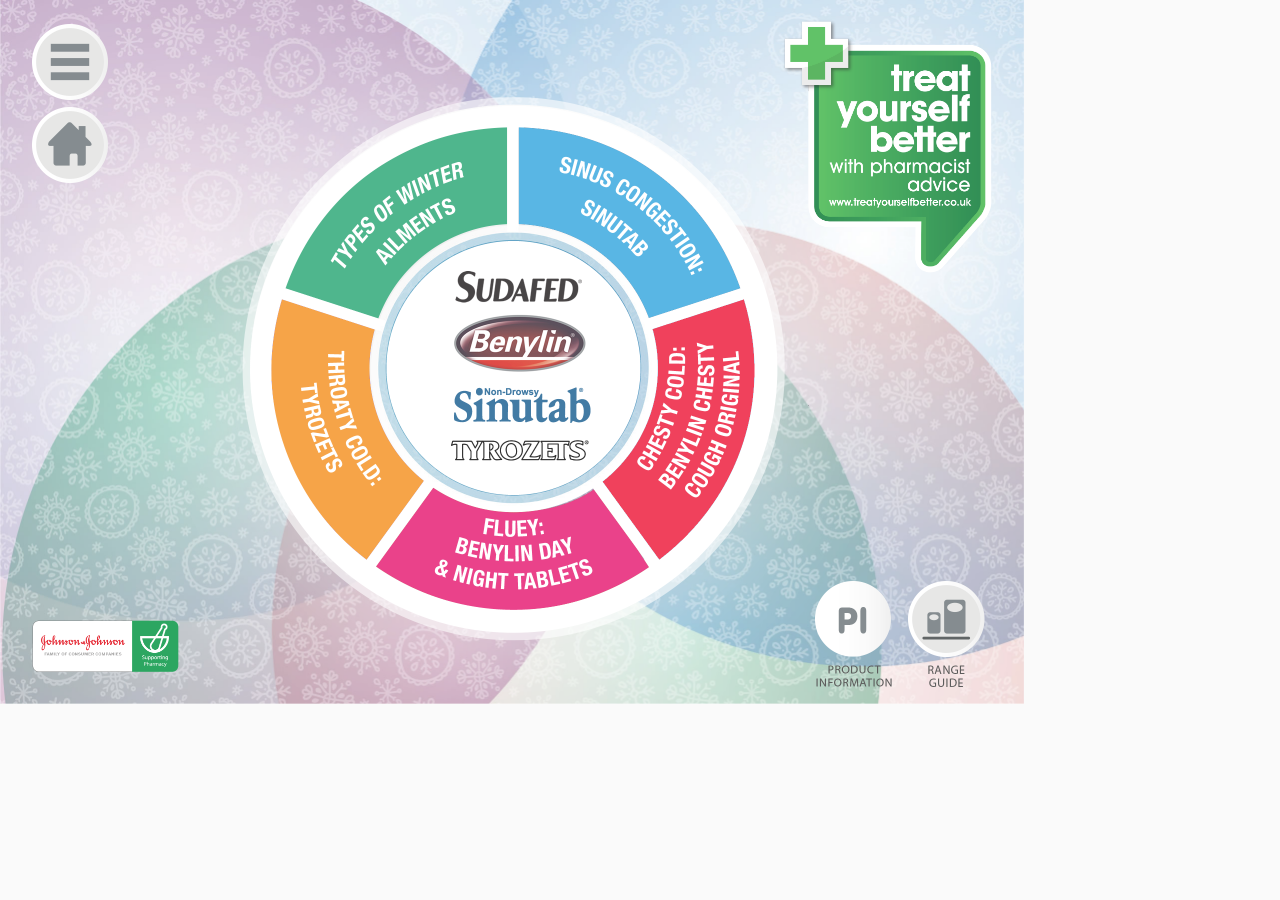
<file: index.html>
<!DOCTYPE html> 
<html> 
<head> 
	<title>Winter Wellness</title> 
	
    <meta name="viewport" content="width=device-width, initial-scale=1, maximum-scale=1, user-scalable=no">
    <meta name="apple-mobile-web-app-capable" content="yes" />
    <meta name="apple-mobile-web-app-status-bar-style" content="black" />
    <link rel='stylesheet' href='styles.css'>
    <link rel='stylesheet' href='product.cough.original.css'>
    <link rel='stylesheet' href='product.tyrozets.css'>
    <link rel='stylesheet' href='product.sinutab.css'>
    <link rel='stylesheet' href='product.coldflu.css'>
    
    <link rel='stylesheet' href='animate_2.css'>
    <link rel="stylesheet" href="js/jquery.mobile-1.2.0.min.css" />
    <script src="js/jquery-1.8.2.min.js"></script>
    <script src="js/jquery.mobile-1.2.0.min.js"></script>
    <script src="js/jquery.easing.1.3.js"></script>
    <script src="js/jquery.cycle.all.js"></script>
    <script src="js/winter-meds.js"></script>
    
   <!-- Preloader -->
    <script type="text/javascript">
		$(window).load(function() { // makes sure the whole site is loaded
			$("#status").fadeOut(); // will first fade out the loading animation
			$("#preloader").delay(350).fadeOut("slow"); // will fade out the white DIV that covers the website.
		})
    </script>
    <script>
	
       /* $(document).off('swipeleft').on('swipeleft', '[data-role="page"]', function(event){    
            if($(this).attr('id') == 'article2') {
                event.preventDefault();
                return false;
            }
            var nextpage = $.mobile.activePage.next('[data-role="page"]');
            // swipe using id of next page if exists
            if (nextpage.length > 0) {
                $.mobile.changePage(nextpage, {transition: "slide", reverse: false}, true, true);
            }
            event.handled = true;
			
            
        });
        
        $(document).off('swiperight').on('swiperight', '[data-role="page"]', function(event){   
            var prevpage = $(this).prev('[data-role="page"]');
            if (prevpage.length > 0) {
                $.mobile.changePage(prevpage, {transition: "slide", reverse: true}, true, true);
            }
            event.handled = true;
			
        });*/
		
    </script>
    </head> 

<body> 
    
    
<!-- Preloader -->
<div id="preloader">
    <div id="status">&nbsp;</div>
</div>  



<div data-role="page" id="page1" class="page">
	<div class="content">

		<div class="element element_1_1 animated zoomIn delay_05s"><img class="" src="images/page1/spinner.png" usemap="#Map" /> </div>


    
        <map name="Map">
          <area shape="poly" coords="259,341,303,279,387,248,385,152,309,165,249,197,198,245,166,312" href="#page2" alt="button1">
          <area shape="poly" coords="399,247,397,152,470,164,531,194,581,243,620,309,534,340,481,276" href="#page6" alt="button2">
          <area shape="poly" coords="534,354,623,325,636,393,621,477,592,533,540,582,486,507,534,435" href="#page7" alt="button3">
          <area shape="poly" coords="473,515,391,537,314,513,256,591,323,624,396,635,473,620,529,593" href="#page5" alt="button4">
          <area shape="poly" coords="161,325,254,355,254,435,302,505,246,584,192,530,161,468,150,395" href="#page13" alt="button5">
        </map>
           <!--

        <a href="#page2" class="element spinner-winter_ailments"></a>
        <a href="#page6" class="element spinner-sinutab"></a>
        <a href="#page7" class="element spinner-winter_cough"></a>
        <a href="#page5" class="element spinner-winter_flue"></a>
        <a href="#page13" class="element spinner-winter_tyzoret"></a>
 -->

<div class="pi-button"><img class="" src="images/pi.png" /></div>
		<img class="element element_1_2" src="images/page1/tyb.png"  />

<!--
		<img class="element promotional-materials home_view1_button1" src="images/promotional_materials.png"  />
	-->	
       
    </div> 
</div> 

<!-- **************** SECTION 1 **************** -->

<div data-role="page" id="page2" class="page">
	<div class="content">

        <img class="element element_2_1" src="images/page2/tab.png" />
        <img class="element element_2_2" src="images/page2/references.png" />
        <a class="element element_2_3 arrow-right" href="index.html#page3" data-transition="slide"><img src="images/arrow-right.png" /></a>

<div class="pi-button"><img class="" src="images/pi.png" /></div>

    </div> 
</div> 

<div data-role="page" id="page3" class="page">
	<div class="content">
    
    
       <div class="element element_3_1">
         <a href="#page4">
           <div class=" panel circle">
                <div class="front">
                        <img src="images/page3/fluey.png" />
                </div>
                <div class="back">
                        <!--
                        <img src="images/page3/fluey-yes.png" />
                        -->
                </div>
            </div>
              </a>
        </div>

       <div class="element element_3_2">
            <a href="#page4" class="element_3_2-a">
               <div class=" panel circle"> <!--click -->
                    <div class="front">
                            <img src="images/page3/head-cold.png" />
                    </div>
                    <div class="back">
                      <!--

                            <img src="images/page3/head-cold-yes.png" />
                            -->
                    </div>
                </div>
            </a>
        </div>
       <div class="element element_3_3">
       <a href="#page4">
           <div class=" panel circle">
                <div class="front">
                        <img src="images/page3/throaty-cold.png" />
                </div>
                <div class="back">
                  <!--
                        <img src="images/page3/throaty-cold-yes.png" />
                        -->
                </div>
            </div>
              </a>
        </div>
       <div class="element element_3_4">
       <a href="#page4">
           <div class=" panel circle">
                <div class="front">
                        <img src="images/page3/chesty-cold.png" />
                </div>
                <div class="back">
                  <!--
                        <img src="images/page3/chesty-cold-yes.png" />
                        -->
                </div>
            </div>
              </a>
        </div>

        <img class="element element_3_5 animated bounceInDown delay_125s" src="images/page3/tab.png" />

        <div class="element element_3_6 bounceInDown animated hidden">
            <!--
            <img src="images/page3/tab-2.png" />
            -->
            <a href="#" class="element element_3_6-close"></a>
            <a href="#page4" class="element element_3_6-learnmore"></a>
        </div>

		<div class="pi-button"><img class="" src="images/pi.png" /></div>

        <img class="element element_2_2" src="images/page3/references.png" />
       
    </div> 
</div> 

<div data-role="page" id="page4" class="page">
	<div class="content">

        <div class="section-button element element_4_1 bounceInLeft delay_025s">
        <img src="images/page4/fluey.png" /></div>

        <div class="section-button element element_4_2 bounceInLeft delay_025s faded">
        <img  src="images/page4/head.png" /></div>

        <div class="section-button element element_4_3 bounceInLeft delay_025s faded"><img src="images/page4/throaty.png" /></div>

        <div class="section-button element element_4_4 bounceInLeft delay_025s faded"><img src="images/page4/chesty.png" /></div>

        
		<div class="section-container fluey-container hidden ">
            <img class="element element_4_5  bounceInDown delay_05s" src="images/page4/fluey-tab.png" />
           <a href="#page5"> 
            <img class="element element_4_6  bounceInRight delay_075s" src="images/page4/fluey-icon.png" />
           </a> 
            <img class="element element_4_7  bounceInRight delay_1s" src="images/page4/fluey-torso.png" />
        </div> 
        
		<div class="section-container head-container hidden ">
            <img class="element element_4_5  bounceInDown delay_05s" src="images/page4/head-tab.png" />
			<a href="#page6"> 
            <img class="element element_4_6  bounceInRight delay_075s" src="images/page4/head-icon.png" />
			</a>
            <img class="element element_4_7  bounceInRight delay_1s" src="images/page4/head-torso.png" />
            <a href="#" class="element head_popup_button"></a>
        </div> 
       
		<div class="section-container throaty-container hidden ">
            <img class="element element_4_5  bounceInDown delay_05s" src="images/page4/throaty-tab.png" />
            <a href="#page13"> 
            <img class="element element_4_6  bounceInRight delay_075s" src="images/page4/throaty-icon.png" />
            </a>
            <img class="element element_4_7  bounceInRight delay_1s" src="images/page4/throaty-torso.png" />
        </div> 

		<div class="section-container chesty-container hidden ">
            <img class="element element_4_5  bounceInDown delay_05s" src="images/page4/chesty-tab.png" />
            <a href="#page7">
            <img class="element element_4_6  bounceInRight delay_075s" src="images/page4/chesty-icon.png" />
            </a>
            <img class="element element_4_7  bounceInRight delay_1s" src="images/page4/chesty-torso.png" />
        </div> 

<div class="pi-button"><img class="" src="images/pi.png" /></div>


<img class="element element_2_2 page4_sinutab_references" src="images/page4/references.png">


    </div> 
</div> 

<!-- **************** SECTION 2 **************** -->



<!-- **************** SECTION 3 **************** -->
























<!-- **************** ************************* **************** 
   _____ ____  _      _____             ______ _     _    _ ______ 
  / ____/ __ \| |    |  __ \    ___    |  ____| |   | |  | |  ____|
 | |   | |  | | |    | |  | |  ( _ )   | |__  | |   | |  | | |__   
 | |   | |  | | |    | |  | |  / _ \/\ |  __| | |   | |  | |  __|  
 | |___| |__| | |____| |__| | | (_>    | |    | |___| |__| | |____ 
  \_____\____/|______|_____/   \___/\/ |_|    |______\____/|______|
                                                                   
 -->
<div data-role="page" id="page5" class="page">
	<div class="content">

        <a class="element plus product2_view1_button1  bounceInLeft delay_075s" href="#"><img src="images/plus.png" /></a>

        <a class="element plus product2_view1_button2 page5_popup_2_promo  bounceInLeft delay_075s" href="#"></a>


        <a class="element plus product2_view1_button3  bounceInLeft delay_05s" 
        href="#"></a>


        <div class="pi-button"><img class="" src="images/pi.png" /></div>
    </div> 
</div> 
<!-- **************** ************************* **************** -->












<!-- **************** ************************* **************** 
   _____ ____  _    _  _____ _    _    ____  _____  _____ _____ _____ _   _          _      
  / ____/ __ \| |  | |/ ____| |  | |  / __ \|  __ \|_   _/ ____|_   _| \ | |   /\   | |     
 | |   | |  | | |  | | |  __| |__| | | |  | | |__) | | || |  __  | | |  \| |  /  \  | |     
 | |   | |  | | |  | | | |_ |  __  | | |  | |  _  /  | || | |_ | | | | . ` | / /\ \ | |     
 | |___| |__| | |__| | |__| | |  | | | |__| | | \ \ _| || |__| |_| |_| |\  |/ ____ \| |____ 
  \_____\____/ \____/ \_____|_|  |_|  \____/|_|  \_\_____\_____|_____|_| \_/_/    \_\______|
                                                                                                                                                         
 -->
<div data-role="page" id="page7" class="page">
	<div class="content">
 		<!-- *********** -->
 		<a class="element plus product1_view1_button2  bounceInLeft delay_075s" href="#">
 			<img src="images/plus.png" />
 		</a>
 		<!-- *********** -->
		<a class="element plus product1_view1_button1  bounceInLeft delay_05s" 
        href="#"></a>

 		<!--
        <a class="element plus product1_view1_button1  bounceInLeft delay_05s" 
        href="#page7-1" data-transition="slide"></a>
        -->
		<!-- *********** -->
		<div class="pi-button"><img class="" src="images/pi.png" /></div>
    </div> 
</div> 
<div data-role="page" id="page7-1" class="page">
	<div class="content">
 		<!-- *********** -->
 		<a class="element plus product1_view2_button_return  bounceInLeft delay_075s" 
 		href="#page7" data-transition="slide" data-direction="reverse" data-back="true">
 		</a>
 		<!-- *********** -->
 		<a class="element plus product1_view2_button_popup1  bounceInLeft delay_075s" 
 		href="#">
 		</a>
 		<!-- *********** -->
		<div class="pi-button"><img class="" src="images/pi.png" /></div>
    </div> 
</div> 
<!-- **************** ************************* **************** -->











<!-- **************** ************************* **************** 
  _________     _______   ____ ____________ _______ _____ 
 |__   __\ \   / /  __ \ / __ \___  /  ____|__   __/ ____|
    | |   \ \_/ /| |__) | |  | | / /| |__     | | | (___  
    | |    \   / |  _  /| |  | |/ / |  __|    | |  \___ \ 
    | |     | |  | | \ \| |__| / /__| |____   | |  ____) |
    |_|     |_|  |_|  \_\\____/_____|______|  |_| |_____/                                                                                                                                            
 -->
<div data-role="page" id="page13" class="page">
	<div class="content">

        <a class="element plus product3_view1_button1 bounceInLeft delay_05s" 
        href="#"></a>
        <a class="element plus product3_view1_button2 bounceInLeft delay_05s" 
        href="#page14" data-transition="slide"></a>
        <div class="pi-button"><img class="" src="images/pi.png" /></div>
    </div> 
</div> 
<div data-role="page" id="page14" class="page">
	<div class="content">

        <a class="element plus product3_view2_button_return bounceInUp delay_075s" href="#page13"
        data-transition="slide" data-direction="reverse" data-back="true"
        ></a>
        <!--
        <a class="element element_14_5 arrow-right bounceInRight delay_125s" href="index.html#page15" data-transition="slide"><img src="images/arrow-right.png" /></a>
-->
        <div class="pi-button"><img class="" src="images/pi.png" /></div>

    </div> 
</div> 









<!-- **************** ************************* **************** 
   _____ _____ _   _ _    _ _______       ____  
  / ____|_   _| \ | | |  | |__   __|/\   |  _ \ 
 | (___   | | |  \| | |  | |  | |  /  \  | |_) |
  \___ \  | | | . ` | |  | |  | | / /\ \ |  _ < 
  ____) |_| |_| |\  | |__| |  | |/ ____ \| |_) |
 |_____/|_____|_| \_|\____/   |_/_/    \_\____/ 
                                                
                                                
 -->
<div data-role="page" id="page6" class="page">
	<div class="content">
	
	<!--
	<a class="element plus product4_view1_button1  bounceInLeft delay_125s" href="#"><img src="images/plus.png" /></a>
-->

<!--
	<a class="element plus product4_view1_button2  bounceInLeft delay_125s" href="#page8"
	 data-transition="slide"></a>
-->
     <a class="element plus product4_view1_button2  bounceInLeft delay_125s" href="#"></a>

     <div class="pi-button"><img class="" src="images/pi.png" /></div>

    </div> 
</div> 
<div data-role="page" id="page8" class="page">
	<div class="content">

 		<a class="element plus product4_view2_button_return bounceInUp delay_075s" href="#page6"
        data-transition="slide" data-direction="reverse" data-back="true"
        ></a>
        <a class="element plus product4_view2_button1  bounceInLeft delay_125s" href="#"></a>
        <!--
        <a class="element plus product4_view2_button2  bounceInLeft delay_125s" href="#"></a>
        -->
        <div class="pi-button"><img class="" src="images/pi.png" /></div>

    </div> 
</div> 
<!-- **************** ************************* **************** -->
<!-- **************** ************************* **************** -->
<!-- **************** ************************* **************** -->
<!-- **************** ************************* **************** -->



























<div data-role="page" id="page9" class="page">
	<div class="content">

        <a class="element element_9_6 arrow-left  bounceInLeft delay_125s" href="index.html#page12" data-transition="slide" data-direction="reverse"><img src="images/arrow-left.png" /></a>

        <a class="element plus page9_popup_1_button  bounceInUp delay_075s" href="#"><img src="images/plus.png" /></a>

        <a class="element element_9_5 arrow-right  bounceInRight delay_125s" href="index.html#page10" data-transition="slide"><img src="images/arrow-right.png" /></a>

        <div class="pi-button"><img class="" src="images/pi.png" /></div>

    </div> 
</div> 

<div data-role="page" id="page10" class="page">
	<div class="content">

        <a class="element element_10_7 arrow-left  bounceInLeft delay_125s" href="index.html#page9" data-transition="slide" data-direction="reverse"><img src="images/arrow-left.png" /></a>

        <a class="element plus page10_popup_1_button  bounceInUp delay_075s" href="#"><img src="images/plus.png" /></a>
        
        <a class="element element_10_5 arrow-right  bounceInRight delay_125s" href="index.html#page11" data-transition="slide"><img src="images/arrow-right.png" /></a>

        <div class="pi-button"><img class="" src="images/pi.png" /></div>

    </div> 
</div> 

<div data-role="page" id="page11" class="page">
	<div class="content">

        <a class="element element_11_7 arrow-left  bounceInLeft delay_125s" href="index.html#page10" data-transition="slide" data-direction="reverse"><img src="images/arrow-left.png" /></a>

        <a class="element plus page11_popup_1_button  bounceInUp delay_075s" href="#"><img src="images/plus.png" /></a>
        
        <a class="element element_11_5 arrow-right  bounceInRight delay_125s" href="index.html#page12" data-transition="slide"><img src="images/arrow-right.png" /></a>

        <div class="pi-button"><img class="" src="images/pi.png" /></div>

    </div> 
</div> 

<div data-role="page" id="page12" class="page">
	<div class="content">

        <a class="element element_11_7 arrow-left  bounceInLeft delay_125s" href="index.html#page11" data-transition="slide" data-direction="reverse"><img src="images/arrow-left.png" /></a>

        <a class="element plus page12_popup_1_button  bounceInUp delay_075s" href="#"><img src="images/plus.png" /></a>

        <a class="element element_12_8 arrow-right  bounceInRight delay_125s" href="index.html#page9" data-transition="slide"><img src="images/arrow-right.png" /></a>

        <div class="pi-button"><img class="" src="images/pi.png" /></div>

    </div> 
</div> 

<!-- **************** SECTION 5 **************** -->





<div data-role="page" id="page15" class="page">
	<div class="content">

        <a class="element element_15_6 arrow-left bounceInLeft delay_125s" href="index.html#page14" data-transition="slide" data-direction="reverse"><img src="images/arrow-left.png" /></a>

        <a class="element plus page15_popup_1_button bounceInUp delay_075s" href="#"><img src="images/plus.png" /></a>

        <div class="pi-button"><img class="" src="images/pi.png" /></div>

    </div> 
</div> 

<!-- **************** MISC **************** -->

<div data-role="page" id="page16" class="page">
	<div class="content">

        <img class="element element_16_1" src="images/range.png" />
        
        <a href="#" class="pi_button_range pi_popup_1_open"></a>
        <a href="#" class="pi_button_range pi_popup_2_open"></a>
        <a href="#" class="pi_button_range pi_popup_3_open"></a>
        <a href="#" class="pi_button_range pi_popup_4_open"></a>
        <!--
        <a href="#" class="pi_button_range pi_popup_5_open"></a>
        <a href="#" class="pi_button_range pi_popup_6_open"></a>
        <a href="#" class="pi_button_range pi_popup_7_open"></a>
        -->
    </div> 
</div> 

<div data-role="page" id="page17" class="page">
	<div class="content">


    </div> 
</div> 

<!-- **************** POPUPS **************** -->
 
<div class="popup head_popup"><a href="#" class="head_popup_close popup_close"></a></div>



<div class="popup home_view1_popup1">
	<a href="#" class="home_view1_button_popup1_close popup_close"></a>
</div>




<!-- COLD & FLU -->
<div class="popup product2_view1_popup1">
	<a href="#" class="product2_view1_popup1_close popup_close"></a>

<a  target="_blank" href="http://www.netdoctor.co.uk/ear-nose-and-throat/medicines/sudafed-decongestant-tablets-and-liquid.html" class="element product2_view1_popup1_reference_link"></a>

</div>
<div class="popup product2_view1_popup2">
	<a href="#" class="product2_view1_popup2_close popup_close"></a>
</div>


<!-- SINUTAB -->
<div class="popup product4_view1_popup1">
	<a href="#" class="product4_view1_button_popup1_close popup_close"></a>

	 <a  target="_blank" href="http://www.netdoctor.co.uk/ear-nose-and-throat/medicines/sudafed-decongestant-tablets-and-liquid.html" class="element product4_view2_popup1_reference_link"></a>
	 
</div>
<div class="popup product4_view2_popup1">
	<a href="#" class="product4_view2_button_popup1_close popup_close"></a>


    <a  target="_blank" href="http://www.netdoctor.co.uk/ear-nose-and-throat/medicines/sudafed-decongestant-tablets-and-liquid.html" class="element product4_view2_popup1_reference_link"></a>

</div>
<div class="popup product4_view2_popup2">
	<a href="#" class="product4_view2_button_popup2_close popup_close"></a>
</div>

<!-- TYROZETS -->
<div class="popup product3_view1_popup1">
	<a href="#" class="product3_view1_button_popup1_close popup_close"></a>
</div>

<!-- COUGH ORIGINAL -->
<div class="popup product1_view1_popup1">
	<a href="#" class="product1_view1_button_popup1_close popup_close"></a>

     <a  target="_blank" href="http://www.netdoctor.co.uk/ear-nose-and-throat/medicines/sudafed-decongestant-tablets-and-liquid.html" class="element product1_view1_popup1_reference_link"></a>
</div>
<div class="popup product1_view2_popup1">
	<a href="#" class="product1_view2_button_popup1_close popup_close"></a>
</div>











<div class="popup page5_popup_3"><a href="#" class="page5_popup_3_close popup_close"></a></div>

<div class="popup page6_popup_1"><a href="#" class="page6_popup_1_close popup_close"></a><a href="#" class="element page6_popup_media_button"></a></div>
<div class="popup page6_popup_2"><a href="#" class="page6_popup_2_close popup_close"></a><a href="#" class="element page6_popup_media_button"></a></div>
<div class="popup page6_popup_media"><a href="#" class="page6_popup_media_close popup_close"></a><a href="#" class="element page6_popup_materials_button"></a></div>
<div class="popup page6_popup_materials"><a href="#" class="page6_popup_materials_close popup_close"></a></div>

<div class="popup page8_popup_1"><a href="#" class="page8_popup_1_close popup_close"></a></div>

<div class="popup page9_popup_1"><a href="#" class="page9_popup_1_close popup_close"></a></div>

<div class="popup page10_popup_1"><a href="#" class="page10_popup_1_close popup_close"></a></div>

<div class="popup page11_popup_1"><a href="#" class="page11_popup_1_close popup_close"></a></div>

<div class="popup page12_popup_1"><a href="#" class="page12_popup_1_close popup_close"></a></div>

<div class="popup page14_popup_1"><a href="#" class="page14_popup_1_close popup_close"></a></div>

<div class="popup page15_popup_1"><a href="#" class="page15_popup_1_close popup_close"></a></div>

<div class="popup pi_popup pi_popup_1"><a href="#" class="pi_popup_close popup_close"></a>
	<a href="#" class="pi_popup_prev pi_popup_prev_1"><img class="" src="images/arrow-left.png" /></a>
	<a href="#" class="pi_popup_next pi_popup_next_1"><img class="" src="images/arrow-right.png" /></a>
</div>
<div class="popup pi_popup pi_popup_2"><a href="#" class="pi_popup_close popup_close"></a>
	<a href="#" class="pi_popup_prev pi_popup_prev_2"><img class="" src="images/arrow-left.png" /></a>
	<a href="#" class="pi_popup_next pi_popup_next_2"><img class="" src="images/arrow-right.png" /></a>
</div>
<div class="popup pi_popup pi_popup_3"><a href="#" class="pi_popup_close popup_close"></a>
	<a href="#" class="pi_popup_prev pi_popup_prev_3"><img class="" src="images/arrow-left.png" /></a>
	<a href="#" class="pi_popup_next pi_popup_next_3"><img class="" src="images/arrow-right.png" /></a>
</div>
<div class="popup pi_popup pi_popup_4"><a href="#" class="pi_popup_close popup_close"></a>
	<a href="#" class="pi_popup_prev pi_popup_prev_4"><img class="" src="images/arrow-left.png" /></a>
	<a href="#" class="pi_popup_next pi_popup_next_4"><img class="" src="images/arrow-right.png" /></a>
</div>

<!--
<div class="popup pi_popup pi_popup_5"><a href="#" class="pi_popup_close popup_close"></a>
	<a href="#" class="pi_popup_prev pi_popup_prev_5"><img class="" src="images/arrow-left.png" /></a>
	<a href="#" class="pi_popup_next pi_popup_next_5"><img class="" src="images/arrow-right.png" /></a>
</div>
<div class="popup pi_popup pi_popup_6"><a href="#" class="pi_popup_close popup_close"></a>
	<a href="#" class="pi_popup_prev pi_popup_prev_6"><img class="" src="images/arrow-left.png" /></a>
	<a href="#" class="pi_popup_next pi_popup_next_6"><img class="" src="images/arrow-right.png" /></a>
</div>
<div class="popup pi_popup pi_popup_7"><a href="#" class="pi_popup_close popup_close"></a>
	<a href="#" class="pi_popup_prev pi_popup_prev_7"><img class="" src="images/arrow-left.png" /></a>
	<a href="#" class="pi_popup_next pi_popup_next_7"><img class="" src="images/arrow-right.png" /></a>
</div>
-->

<!-- **************** CORE ELEMENTS **************** -->

<div class="logo"><img class="" src="images/logo.png" /></div>
<div class="menu-button menu-open-button"><img class="" src="images/menu.png" /></div>
<a rel="external" href="#page1"><div class="home-button"><img class="" src="images/home.png" /></div></a>
<a rel="external" href="#page16"><div class="range-button"><img class="" src="images/range-guide.png" /></div></a>
<!--
<a rel="external" href="#page17"><div class="ai-button"><img class="" src="images/ai.png" /></div></a>
-->

<!-- **************** SLIDE IN MENU **************** -->

<div class="menu-overlay">
    <a href="#" class="menu-close-button"><p>Table of contents</p><img src="images/close.png" width="46" height="46" alt=""/></a>
    <div class="menu-links">
        <a class="menu-link" rel="external" href="#page2"><img class="menu-thumbnail" src="images/thumbs/1.png" alt=""/></a>
        <a class="menu-link" rel="external" href="#page5"><img class="menu-thumbnail" src="images/thumbs/2.png" alt=""/></a>
        <a class="menu-link" rel="external" href="#page6"><img class="menu-thumbnail" src="images/thumbs/3.png" alt=""/></a>
        <a class="menu-link" rel="external" href="#page7"><img class="menu-thumbnail" src="images/thumbs/4.png" alt=""/></a>
        <a class="menu-link" rel="external" href="#page13"><img class="menu-thumbnail" src="images/thumbs/5.png" alt=""/></a>
    </div>
</div>

<!-- **************** OVERLAY FOR POPUPS **************** -->

<div id="overlay"></div>


<!-- **************** PRELOADER **************** -->

<div id="preloader_container">
    <img src="images/bg_1.jpg" /> 
    <img src="images/bg_2.jpg" /> 
    <img src="images/bg_3.jpg" /> 

    <!--
    COLD & FLUE
    -->
    <img src="images/product_cold_and_flu/features_popup2.png" /> 
    <img src="images/product_cold_and_flu/features_popup1.png" /> 
    
    <!--
    COUGH ORIGINAL
    -->
    <img src="images/product_cough-original/home.jpg" /> 
    <img src="images/product_cough-original/detail.jpg" /> 

    <!--
    TYROZETS
    -->
    <img src="images/product_tyzorets/home.jpg" /> 
  	<img src="images/product_tyzorets/did_you_know.jpg" /> 

    <!--
    SINUTAB
    -->
	<img src="images/product_sinutab/home.jpg" /> 

	<!--
    <img src="images/page-9.jpg" /> 
    <img src="images/page-10.jpg" /> 
    <img src="images/page-11.jpg" /> 
    <img src="images/page-12.jpg" /> 
    <img src="images/page-15.jpg" /> 
    <img src="images/page-17.jpg" /> 
    -->
</div> 
</body>
</html>
</file>
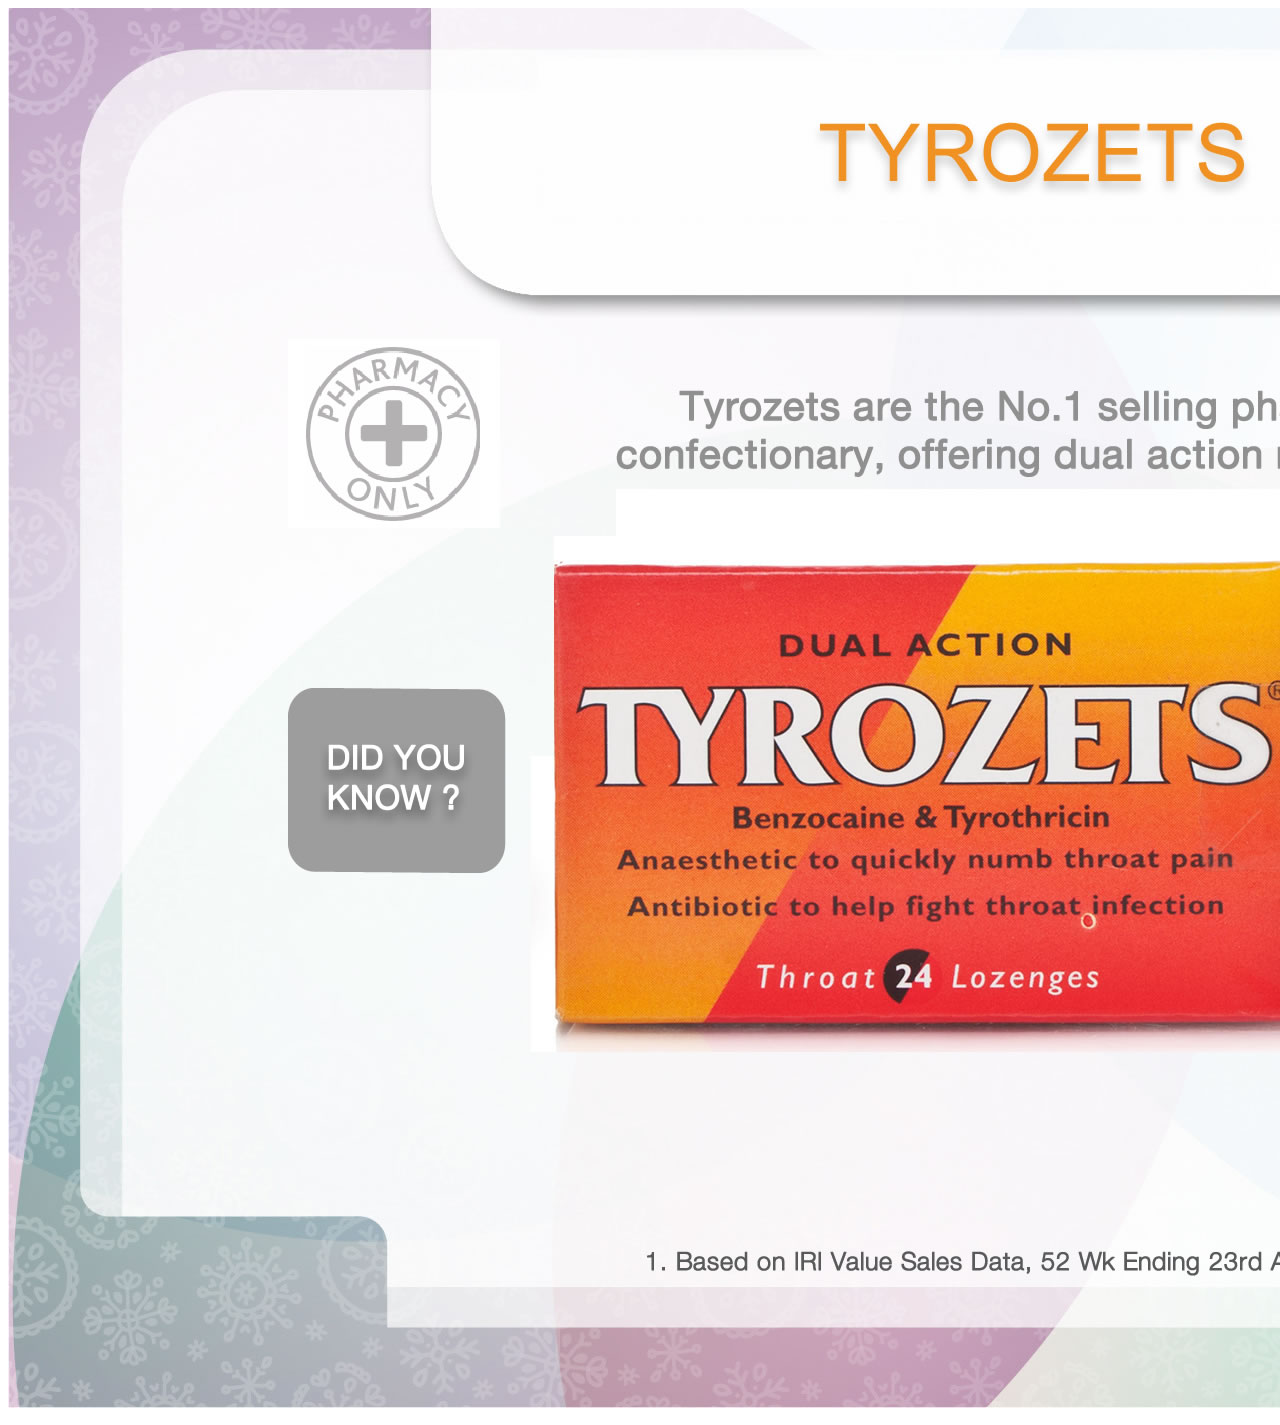
<file: images/product_tyzorets/home.htm>
<!DOCTYPE html PUBLIC "-//W3C//DTD XHTML 1.0 Transitional//EN"
"http://www.w3.org/TR/xhtml1/DTD/xhtml1-transitional.dtd">
<!-- saved from url=(0014)about:internet -->
<html xmlns="http://www.w3.org/1999/xhtml">
<head>
<title>home</title>
<meta http-equiv="Content-Type" content="text/html; charset=utf-8" />
<!--Fireworks CS6 Dreamweaver CS6 target.  Created Mon Oct 06 14:01:04 GMT-0300 (Argentina Standard Time) 2014-->
</head>
<body bgcolor="#ffffff">
<img name="home" src="home.jpg" width="2049" height="1409" id="home" alt="" /></body>
</html>
</file>
<file: product.cough.original.css>
/*BENELYNS CHESTY COUGH ORIGINAL*/

.product1_view1_button2{
    left: 380px;

    top: 300px;
}

.product1_view2_button_popup1{
    /* background: aquamarine; */

	
    left: 678px;
    top: 190px;
    width: 245px;
    height: 140px;
}

.product1_view1_popup1_reference_link{
       /* background: rgba(0,0,0,.5); */ 
    
    

    left: 108px;
    width: 700px;
    
       height: 33px;
    

    
       top: 601px;
}

	.product1_view2_popup1 { 
		background-image:url("images/product_cough-original/detail_popup.png"); 
		background-size:1024px 704px;
	
		/* background: transparent; */
}

.product1_view1_popup1{
	background-image:url("images/product_cough-original/features_popup.png"); 
		background-size:1024px 704px;
}


.product1_view2_button_return{
    /* background: aqua; */
    left: 211px;
    width: 600px;
    height: 150px;
}

	.product1_view1_button1{
    /* background: aqua; */
		
	
    width: 279px;
    height: 65px;
    left: 370px;
    top: 580px;
}
</file>
<file: product.tyrozets.css>
.product3_view1_button1{
    /* background: black; */
    left: 291px;
    top: 205px;
    width: 400px;
    height: 190px;
}
	.product3_view1_button2{
    /* background: rgba(0,0,0,.5); */
    left: 136px;
    top: 338px;
    width: 116px;
    height: 96px;
}


.product3_view2_button_return{
    /* background: chartreuse; */
    
    left: 210px;
    width: 600px;
    height: 147px;
}

.product3_view1_popup1{
    background-image:url("images/product_tyzorets/features_popup.png"); 
    background-size:1024px 704px;
}
</file>
<file: product.sinutab.css>
.product4_view1_button1{
    left: 200px;
    top: 300px;
}
.product4_view1_button2{
    /* background: chocolate; */
    left: 378px;
    top: 543px;
    width: 268px;
    height: 60px;
}

.page4_sinutab_references{
    display: none;
}

.product4_view2_popup1_reference_link{

    /* background: rgba(0,0,0,.5); */
    
    

    left: 108px;
    width: 700px;
    height: 26px;
    

    top: 616px;
}

.product4_view2_button1{
    left: 760px;
    top: 420px;
    width: 190px;
    height: 90px;
    /* background: aquamarine; */
}
.product4_view2_button2{
    /* background: chocolate; */
    left: 578px;
    top: 243px;
    width: 348px;
    height: 300px;
}

.product4_view2_button_return{
    /* background: black; */
    left: 210px;
    width: 605px;
    height: 150px;
}

.product4_view1_popup1{
    background-image:url("images/product_sinutab/features_popup.png"); 
    background-size:1024px 704px;
}

.product4_view2_popup1{
    background-image:url("images/product_sinutab/did_you_know_popup.png"); 
    background-size:1024px 704px;
}

.product4_view2_popup2{
    /*background-image:url("images/product_sinutab/details_picture_popup.png"); */
    background-size:1024px 704px;
}
</file>
<file: product.coldflu.css>
.product2_view1_button1 { left:180px; top:330px; }
.product2_view1_button2 { width: 490px; height: 390px; left: 290px; top: 175px; }

.product2_view1_popup1 { 
		background-image:url("images/product_cold_and_flu/features_popup1.png"); 
		background-size:1024px 704px;
}
.product2_view1_popup2 { 
	background-image:url("images/product_cold_and_flu/features_popup2.png"); 
	background-size:1024px 704px; 
}
.product2_view1_popup1_close { width: 90px; height: 90px; left: 885px; top: 35px; }
.product2_view1_popup2_close { width: 90px; height: 90px; left: 885px; top: 35px; }

.product2_view1_popup1_reference_link{
    /* background: rgba(0,0,0,.5); */
	
    left: 159px;
    width: 700px;
    height: 26px;
    top: 621px;
}

.product2_view1_button3{
	    /* background: aqua; */ 
		
	
    width: 279px;
    height: 65px;
    left: 370px;
    top: 580px;

}
</file>
<file: styles.css>
/* Table of Content
==================================================
	#Reset & Basics
	#Basic Styles
    #iPad Landscape
    #iPad Portrait
	#Animations 
    #Preloader
*/

#spinnerMap{
    /* position: relative; */
    /* left: -200px; */
}

.spinner-winter_ailments{
    width: 170px;
    height: 139px;
    left: 337px;
    /* background: rgba(0,0,0,0.5); */
    top: 60px;
}
.spinner-sinutab{
    width: 170px;  
    height: 139px;  
    left: 516px;  
    /* background: rgba(0,0,0,0.5); */  top: 60px;
}
.spinner-winter_cough{
    width: 115px;  
    height: 173px;  
    left: 591px;  
    /* background: rgba(0,0,0,0.5); */  
    top: 206px;
}
.spinner-winter_flue{
    width: 182px;  
    height: 89px;  
    left: 422px;  
    /* background: rgba(0,0,0,0.5); */  
    top: 343px;
}
.spinner-winter_tyzoret{
    width: 115px;  height: 173px;  
    left: 319px;  
    /* background: rgba(0,0,0,0.5); */  top: 206px;
}

* {
    -webkit-user-select: none; 
    -khtml-user-select: none;
    -moz-user-select: -moz-none;
    -o-user-select: none;
    user-select: none;
     
    -webkit-tap-highlight-color: rgba(255, 255, 255, 0) !important; 
    -webkit-focus-ring-color: rgba(255, 255, 255, 0) !important; 
     outline: none !important;
}


/* #Reset & Basics
================================================== */

html, body, body div, span, object, iframe, h1, h2, h3, h4, h5, h6, p, blockquote, pre, abbr, address, cite, code, del, dfn, em, img, ins, kbd, q, samp, small, strong, sub, sup, var, b, i, dl, dt, dd, ol, ul, li, fieldset, form, label, legend, table, caption, tbody, tfoot, thead, tr, th, td, article, aside, figure, footer, header, menu, nav, section, time, mark, audio, video, details, summary {
	margin: 0;
	padding: 0;
	border: 0;
	font-size: 100%;
	vertical-align: baseline;
	background: transparent;
}									

/* consider resetting the default cursor: https://gist.github.com/murtaugh/5247154 */

article, aside, figure, footer, header, nav, section, details, summary {display: block;}

/* Responsive images and other embedded objects
   Note: keeping IMG here will cause problems if you're using foreground images as sprites.
   If this default setting for images is causing issues, you might want to replace it with a .responsive class instead. */
img,
object,
embed {max-width: 100%;}

/* force a vertical scrollbar to prevent a jumpy page */
html {overflow-y: scroll;}

/* we use a lot of ULs that aren't bulleted. 
	don't forget to restore the bullets within content. */
ul {list-style: none;}

blockquote, q {quotes: none;}

blockquote:before, 
blockquote:after, 
q:before, 
q:after {content: ''; content: none;}

a {margin: 0; padding: 0; font-size: 100%; vertical-align: baseline; background: transparent;}

del {text-decoration: line-through;}

abbr[title], dfn[title] {border-bottom: 1px dotted #000; cursor: help;}

/* tables still need cellspacing="0" in the markup */
table {border-collapse: collapse; border-spacing: 0;}
th {font-weight: bold; vertical-align: bottom;}
td {font-weight: normal; vertical-align: top;}

hr {display: block; height: 1px; border: 0; border-top: 1px solid #ccc; margin: 1em 0; padding: 0;}

input, select {vertical-align: middle;}

pre {
    white-space: pre; /* CSS2 */
    white-space: pre-wrap; /* CSS 2.1 */
    white-space: pre-line; /* CSS 3 (and 2.1 as well, actually) */
    word-wrap: break-word; /* IE */
}

input[type="radio"] {vertical-align: text-bottom;}
input[type="checkbox"] {vertical-align: bottom;}
.ie7 input[type="checkbox"] {vertical-align: baseline;}
.ie6 input {vertical-align: text-bottom;}

select, input, textarea {font: 99% sans-serif;}

table {font-size: inherit; font: 100%;}

small {font-size: 85%;}

strong {font-weight: bold;}

td, td img {vertical-align: top;} 

/* Make sure sup and sub don't screw with your line-heights
	gist.github.com/413930 */
sub, sup {font-size: 75%; line-height: 0; position: relative;}
sup {top: -0.5em;}
sub {bottom: -0.25em;}

/* standardize any monospaced elements */
pre, code, kbd, samp {font-family: monospace, sans-serif;}

/* hand cursor on clickable elements */
.clickable,
label, 
input[type=button], 
input[type=submit], 
input[type=file], 
button {cursor: pointer;}

/* Webkit browsers add a 2px margin outside the chrome of form elements */
button, input, select, textarea {margin: 0;}

/* make buttons play nice in IE */
button {width: auto; overflow: visible;}
 
/* scale images in IE7 more attractively */
.ie7 img {-ms-interpolation-mode: bicubic;}

/* prevent BG image flicker upon hover */
.ie6 html {filter: expression(document.execCommand("BackgroundImageCache", false, true));}

/* let's clear some floats */
.clearfix:before, .clearfix:after { content: "\0020"; display: block; height: 0; overflow: hidden; }  
.clearfix:after { clear: both; }  
.clearfix { zoom: 1; }  

/* #Basic Styles
================================================== */

body
{
    margin:0;
    padding:0;
    background:#000;
    color:#fff;
    font-family:Helvetica;
    overflow-y: hidden;
}

h1, h2, h3, h4{
    margin-bottom:20px;
	font-size:1.5em;
}

p{
    margin-bottom:20px;
}

#preloader_container { display:none; }

.content{
    position:absolute;
    float:left;
}

ul { list-style:disc; margin-left:30px; }
ul li { line-height:1.4em; }

.opacity { opacity:0;  }

/* popup */
body .ui-content { font-size:1.5em; border-radius:0; }
.popup_content {overflow:hidden; display:block; }

.popup{
	z-index:10;	
}

#overlay{
	z-index:5;	
	width:100%;
	height:100%;
	background-image:url("images/overlay-bg.png");
	position:absolute;	
	opacity:0;
	-webkit-transition:all 0.5s ease;
	display:none;
	top:0;
	left:0;
}

#overlay.show{
	opacity:1;
	display:block;
}

.popup_down{ top:0px!important; }

.popup { width:1024px; height:704px; position:absolute; top:-1000px; left:0px; -webkit-transition:top 0.5s ease; background-repeat:no-repeat; background-position:center; }
.popup_close { width:50px; height:50px;	display:block; overflow:hidden; position: absolute; left: 900px; top: 50px; }


/* logo */

.logo { 
	position:absolute;
	top: 620px;
	left: 32px;
	z-index:1;
	display:block;
	overflow:hidden;
	height:53px;
	width:147px;
}

/* nav buttons */

.home-button{
	position:absolute;
	top: 107px;
	left: 32px;
	z-index:1;
	display:block;
	overflow:hidden;
	height:76px;
	width:76px;
}

.menu-button { 
	position:absolute;
	top: 24px;
	left: 32px;
	z-index:1;
	display:block;
	overflow:hidden;
	height:76px;
	width:76px;
}

.range-button { 
	position:absolute;
	top: 581px;
	left: 907px;
	z-index:1;
	display:block;
	overflow:hidden;
	height:109px;
	width:78px;
}

.ai-button { 
	position:absolute;
	top: 581px;
	left: 903px;
	z-index:1;
	display:block;
	overflow:hidden;
	height:109px;
	width:78px;
}

.pi-button { 
	position:absolute;
	top: 581px;
	left: 815px;
	z-index:1;
	display:block;
	overflow:hidden;
	height:109px;
	width:78px;
}


/* slide-out menu */

.menu-overlay{
	background-color:#fff;
	text-align:center;
	z-index:10;
	-webkit-transition:all 0.5s ease;
	box-shadow:0px 0px 20px #555;
	position:relative;
	opacity:0;
}

.menu-overlay.menu-overlay-open{
}

.menu-close-button{
	padding:10px;
	display:block;
	width:230px;
	text-align:right;
	text-decoration:none;
	color:#6d747a;
	font-weight:bold;
}

.menu-close-button p {
	float:left;
	padding:15px 20px 0 0;	
}


.menu-links{
	width:225px;	
	margin:0 auto;
}

.menu-link{
	overflow:hidden;
	display:block;
	float:left;
	width:150px;
	height:103px;
	margin-right:10px;
	margin-bottom:15px;
	margin-left:35px;
	border:2px solid #6d747a;
	border-radius:10px;
	text-align:center;
}

.menu-thumbnail{
	width:150px;
	height:103px;
}

.menu-button {  }
.menu-overlay{ width:250px; height:704px; left:-350px; z-index:100; }
.menu-overlay.menu-overlay-open{ left:0px; 	opacity:1; }

/* button */

.arrow-right, .arrow-left{ 
	position:absolute;
	z-index:1;
	display:block;
	overflow:hidden;
	height:76px;
	width:76px;
}

.plus{ 
	position:absolute;
	z-index:1;
	display:block;
	overflow:hidden;
	height:76px;
	width:76px;
}


.element img.faded{
	opactity:0.4!important;	
}

/* animated bg 

#background{
	width:1024px;
	height:704px;
	position:absolute;
	top:0;
	left:0;
	overflow:hidden;
}


#background img{
	width:880px;
	height:880px;	
	position:absolute;
	top:0;
	left:0;
	display:block;
	
	-webkit-animation-duration: 60s;
	-webkit-animation-iteration-count: infinite;
	-webkit-animation-direction:alternate;

}

#background .purple{ top:-50px; left:-270px; -webkit-animation-name: purple; }
#background .light-blue{ top:-260px; left:-330px; -webkit-animation-name: light-blue; -webkit-animation-delay: 0s; }
#background .dark-blue{ top:-210px; left:440px; -webkit-animation-name: light-blue; -webkit-animation-delay: 0s; }
#background .orange{ top:220px; left:230px; -webkit-animation-name: orange; -webkit-animation-delay: 0s; }
#background .green{ top:210px; left:0px; -webkit-animation-name: green; -webkit-animation-delay: 0s; }

@-webkit-keyframes purple{
    0% {
        -webkit-transform: translateX(0px);	
    }
    100% {
        -webkit-transform: translateX(125px);	
    }
}

@-webkit-keyframes light-blue{
    0% {
        -webkit-transform: translateX(0px);	
    }
    100% {
        -webkit-transform: translateX(250px);	
    }
}

@-webkit-keyframes dark-blue{
    0% {
        -webkit-transform: translateX(0px);	
    }
    100% {
        -webkit-transform: translateX(250px);	
    }
}

@-webkit-keyframes orange{
    0% {
        -webkit-transform: translateX(0px);	
    }
    100% {
        -webkit-transform: translateX(-100px);	
    }
}


@-webkit-keyframes green{
    0% {
        -webkit-transform: translateX(0px);	
    }
    100% {
        -webkit-transform: translateX(125px);	
    }
}

#background_all{
	width:1024px;
	height:704px;
	position:absolute;
	top:0;
	left:0;
	overflow:hidden;
}

#background_all:before
{
	content: "";
	position: absolute;
	width: 200%;
	height: 200%;
	top: -75%;
	left: -75%;
	z-index: -1;
	background: url(images/background/all.png) 0 0 repeat;
	-webkit-animation: rotatingbg 240s linear infinite ;
	opacity:0.5;
}

#background_all:after
{
	content: "";
	position: absolute;
	width: 200%;
	height: 200%;
	top: -25%;
	left: -25%;
	z-index: -1;
	background: url(images/background/all.png) 0 0 repeat;
	-webkit-animation: rotatingbg 240s linear infinite ;
	opacity:0.5;
}


@-webkit-keyframes rotatingbg {
    from{
        -webkit-transform: rotate(0deg);
    }
    to{
        -webkit-transform: rotate(-360deg);
    }
}
*/



/* #iPad Landscape
================================================== */

@media only screen and (min-width: 769px)  {
                    
    #page1.page, #page2.page
    , #page3.page
    , #page4.page, #page5.page
    , #page6.page
    , #page7.page
    , #page7-1.page
    , #page8.page, #page9.page, #page10.page, #page11.page, #page12.page, #page13.page, #page14.page, #page15.page, #page16.page, #page17.page{   
        width:1024px;
        height:704px;
        overflow:hidden;
		background-size:1024px 704px;
		background-repeat:no-repeat;
		background: transparent;
    }
	
	.content{
        width:1024px;
        height:704px;
        overflow:hidden;
		background-size:1024px 704px;
		background-repeat:no-repeat;

	}

	@-webkit-keyframes animatedsnow {
		from { background-position: 0% 0%; }
		to { background-position: 0% -200%; }
	}
	

	#page1.page, #page2.page, #page3.page, #page4.page, #page16.page{
		background-image:url(images/bg_1.jpg);
		background-size:1024px 704px;
		background-repeat:no-repeat;
	}

	#page5.page, #page6.page, #page8.page, #page9.page, #page10.page, #page11.page, #page12.page, #page13.page, #page14.page, #page15.page{
		background-image:url(images/bg_2.jpg); 
		background-size:1024px 704px;
		background-repeat:no-repeat;
	}

	#page7.page, #page17.page{
		background-image:url(images/bg_3.jpg); 
		background-size:1024px 704px;
		background-repeat:no-repeat;
	}
	
	.page{
		background-size:1024px 704px;
	}

	

	#page5.page { background-image:url(images/product_cold_and_flu/home.jpg); }

	/*
	#page6.page { background-image:url(images/page-6.jpg); }
	*/
	#page6.page { background-image:url(images/product_sinutab/home.jpg); }
	
	#page7.page { 
		background-image:url(images/product_cough-original/home.jpg); 
		background-size:1024px 704px;
		background-repeat:no-repeat;
	}
	#page7-1.page { 
		background-image:url(images/product_cough-original/detail.jpg); 
		background-size:1024px 704px;
		background-repeat:no-repeat;
	} /*CHESTY*/

/*
	
	*/
	
	#page8.page { background-image:url(images/product_sinutab/details.jpg); }
	/*#page9.page { background-image:url(images/page-9.jpg); }*/
	
	/*#page10.page { background-image:url(images/page-10.jpg); }*/
	/*#page11.page { background-image:url(images/page-11.jpg); }*/
	/*#page12.page { background-image:url(images/page-12.jpg); }*/
	
/*
	#page13.page { background-image:url(images/page-13.jpg); }
	#page14.page { background-image:url(images/page-14.jpg); }
	*/
		#page13.page { background-image:url(images/product_tyzorets/home.jpg); }
		#page14.page { background-image:url(images/product_tyzorets/did_you_know.jpg); }



	
	/*#page15.page { background-image:url(images/page-15.jpg); }*/
	#page17.page { background-image:url(images/page-17.jpg); }
	
/*
	#page5 .content{ background-image:url(images/page-5.png); }
	#page6 .content{ background-image:url(images/page-6.png); }
	#page7 .content{ background-image:url(images/page-7.png); }
	#page8 .content{ background-image:url(images/page-8.png); }
	#page9 .content{ background-image:url(images/page-9.png); }
	#page10 .content{ background-image:url(images/page-10.png); }
	#page11 .content{ background-image:url(images/page-11.png); }
	#page12 .content{ background-image:url(images/page-12.png); }
	#page13 .content{ background-image:url(images/page-13.png); }
	#page14 .content{ background-image:url(images/page-14.png); }
	#page15 .content{ background-image:url(images/page-15.png); }
	#page17 .content{ background-image:url(images/page-17.png); }
*/
	
	.element { position: absolute; display:block; overflow:hidden; }

	/* page 1 */
	.element_1_1 { width:786px; height:767px; left:120px; top:-25px; }
	.element_1_2 { width:254px; height:274px; right:0; top:10px; }

	/* page 2 */
	.element_2_1 { width:617px; height:812px; left:200px; top:-170px; }
	.element_2_2 { width:591px; height:50px; left:200px; bottom:10px; }
	.element_2_3 { left:903px; top:300px; }

	/* page 3 */
	.element_3_1 { width:283px; height:284px; left:45px; top:340px; }
	.element_3_2 { width:283px; height:284px; left:258px; top:170px; }
	.element_3_3 { width:283px; height:284px; left:490px; top:340px; }
	.element_3_4 { width:283px; height:284px; left:708px; top:170px; }
	
	.element_3_5 { width:628px; height:684px; left:200px; top:-510px; }
	.element_3_6 { width:648px; height:860px; left:200px; top:-450px; }
	.element_3_6-close { width: 78px; height: 78px; left: 570px;	top: 500px;	}
	.element_3_6-learnmore { width: 298px; height: 78px; left: 150px; top: 690px; }

	/* page 4 */
	.element_4_1 { width:115px; height:112px; left:19px; top:200px; }
	.element_4_2 { width:115px; height:112px; left:19px; top:300px; }
	.element_4_3 { width:115px; height:112px; left:19px; top:400px; }
	.element_4_4 { width:115px; height:112px; left:19px; top:500px; }
	
	.section-button img { -webkit-transition: opacity 0.25s ease-in-out; }

	.element_4_5 { width:628px; height:768px; left:200px; top:-130px; }
	.element_4_6 { width:240px; height:247px; left:760px; top:50px; }
	.element_4_7 { width:240px; height:247px; left:760px; top:290px; }
	
	.head_popup_button { width: 78px; height: 78px; left: 220px; top: 360px;	}
	.head_popup { background-image:url("images/page4/head-popup.png"); background-size:1024px 704px; }
	.head_popup_close { width: 90px; height: 90px; left: 885px; top: 35px; }

	/* page 5 */
	.element_5_1 { width:617px; height:812px; left:200px; top:-650px; }
	.element_5_2 { width:574px; height:344px; left:220px; top:200px; }
	.element_5_3 { width:226px; height:273px; right:-40px; top:-20px; -webkit-transform-origin: 0% 0%!important; }


	.page5_popup_button { left:180px; top:330px; }


	.home_view1_popup1 { 
		/*background-image:url("images/promotional_materials_popup.png"); */
		background-size:1024px 704px; 
	}


	/*POP_BG*/



	.page5_popup { 
		background-image:url("images/page5/flu_content_1.png"); 
		background-size:1024px 704px;
	}

	.page5_popup_2 { 
		background-image:url("images/page5/flu_content_2.png"); 
		background-size:1024px 704px; 
	}
	
	.page5_popup_2_close { width: 90px; height: 90px; left: 885px; top: 35px; }
	.page5_popup_2_promo { width: 490px; height: 390px; left: 290px; top: 175px; }
	
	

	.page5_popup_button2_div{
    /* background: black; */
    width: 450px;
    height: 380px;
    /* position: relative; */
    /* left: -450px; */
    /* top: -270px; */
    /* z-index: 1000; */
}

	.page5_popup_close { width: 90px; height: 90px; left: 888px; top: 41px; /* background: aqua; */}
	.page5_popup_fom { width: 190px; height: 190px; left: 735px; top: 435px; }


	.promotional-materials{
		/*background-image:url("images/promotional_materials.png";*/
	
		width: 150px;
		left: 850px;
		top: 380px;
		cursor: pointer;
}

/*
	.page5_popup_3 { background-image:url("images/page5/popup_3.png"); background-size:1024px 704px; }
	*/
	.page5_popup_3_close { width: 90px; height: 90px; left: 885px; top: 35px; }

	/* page 6 */
	.element_6_1 { width:617px; height:812px; left:200px; top:-650px; }
	.element_6_2 { width:417px; height:245px; left:80px; top:340px; }
	.element_6_3 { width:226px; height:273px; right:-40px; top:-20px; -webkit-transform-origin: 0% 0%!important; }
	.element_6_4 { width:416px; height:245px; left:520px; top:270px; }
	.element_6_5 { width:258px; height:113px; left:130px; top:190px; }

	/*
	.page6_popup_1 { background-image:url("images/page6/popup_1.png"); background-size:1024px 704px; }
	.page6_popup_2 { background-image:url("images/page6/popup_2.png"); background-size:1024px 704px; }
	
	.page6_popup_media { background-image:url("images/page6/popup_media.png"); background-size:1024px 704px; }
	.page6_popup_materials { background-image:url("images/page6/popup_materials.png"); background-size:1024px 704px; }

	.page6_popup_1_button { left:75px; top:205px; }
	.page6_popup_2_button { left:470px; top:390px; }
	.page6_popup_media_button { width: 190px; height: 190px; left: 735px; top: 435px; }
	.page6_popup_materials_button { width: 190px; height: 190px; left: 735px; top: 435px; }
*/
	/* page 7 */
	.element_7_1 { width:617px; height:812px; left:200px; top:-650px; } /* tab */
	.element_7_2 { width:700px; height:374px; left:60px; top:190px; } /* content */
	.element_7_3 { width:226px; height:273px; right:-40px; top:-20px; } /* banner */
	.element_7_4 { width:584px; height:30px; left:205px; top:620px; } /* references */

	/* page 8 */
	.element_8_1 { width:617px; height:812px; left:200px; top:-650px; } /* tab */

	.element_8_2 { width:403px; height:187px; left:105px; top:160px; } /* box */
	.element_8_3 { width:403px; height:187px; left:520px; top:160px; } /* box */
	.element_8_4 { width:403px; height:187px; left:105px; top:355px; } /* box */
	.element_8_5 { width:403px; height:187px; left:520px; top:355px; } /* box */

	.element_8_6 { width:258px; height:75px; left:370px; top:570px; } /* pill */
	.page8_popup_1_button { left:330px; top:555px; } /* plus */
	/*
	.page8_popup_1 { background-image:url("images/page8/popup_1.png"); background-size:1024px 704px; }
*/
	.element_8_7 { width:226px; height:273px; right:-40px; top:-20px; } /* banner */

	/* page 9 */
	.element_9_1 { width:617px; height:812px; left:200px; top:-650px; }
	.element_9_2 { width:416px; height:245px; left:75px; top:250px; }
	.element_9_3 { width:416px; height:245px; left:500px; top:250px; }
	.element_9_4 { width:226px; height:273px; right:-40px; top:-20px; } /* banner */
	.element_9_5 { left:925px; top:300px; }
	.element_9_6 { left:25px; top:300px; }

	.page9_popup_1_button { left:452px; top:213px; } /* plus */
	/*
	.page9_popup_1 { background-image:url("images/page9/popup_1.png"); background-size:1024px 704px; }
*/
	/* page 10 */
	.element_10_1 { width:617px; height:812px; left:200px; top:-650px; }
	.element_10_2 { width:391px; height:230px; left:240px; top:160px; }
	.element_10_3 { width:391px; height:230px; left:240px; top:400px; }
	.element_10_4 { width:226px; height:273px; right:-40px; top:-20px; } /* banner */
	.element_10_5 { left:925px; top:300px; }
	.element_10_6 { width:120px; height:399px; left:640px; top:160px; }
	.element_10_7 { left:25px; top:300px; }

	.page10_popup_1_button { left:750px; top:210px; } /* plus */
	/*
	.page10_popup_1 { background-image:url("images/page10/popup_1.png"); background-size:1024px 704px; }
*/
	/* page 11 */
	.element_11_1 { width:617px; height:812px; left:200px; top:-650px; z-index: 1; }
	.element_11_2 { width:354px; height:423px; left:75px; top:155px; }
	.element_11_3 { width:404px; height:307px; left:520px; top:170px; }
	.element_11_4 { width:226px; height:273px; right:-40px; top:-20px; } /* banner */
	.element_11_5 { left:925px; top:300px; }
	.element_11_6 { width:5px; height:494px; left:473px; top:150px; }
	.element_11_7 { left:25px; top:300px; }

	.page11_popup_1_button { left:448px; top:275px; } /* plus */
	/*
	.page11_popup_1 { background-image:url("images/page11/popup_1.png"); background-size:1024px 704px; }
*/
	/* page 12 */
	.element_12_1 { width:617px; height:812px; left:200px; top:-650px; z-index: 1; }
	.element_12_2 { width:414px; height:343px; left:75px; top:170px; }
	.element_12_3 { width:441px; height:377px; left:515px; top:170px; }
	.element_12_4 { width:226px; height:273px; right:-40px; top:-20px; } /* banner */
	.element_12_5 { left:925px; top:300px; }
	.element_12_6 { width:5px; height:494px; left:500px; top:150px; }
	.element_12_7 { left:25px; top:300px; }
	.element_12_8 { left:925px; top:300px; }

	.page12_popup_1_button { left:464px; top:215px; } /* plus */
	/*
	.page12_popup_1 { background-image:url("images/page12/popup_1.png"); background-size:1024px 704px; }
*/
	/* page 13 */
	.element_13_1 { width:617px; height:812px; left:200px; top:-650px; } /* tab */
	.element_13_2 { width:578px; height:425px; left:220px; top:190px; } /* content */
	.element_13_3 { width:226px; height:273px; right:-40px; top:-20px; } /* banner */

	/* page 14 */
	.element_14_1 { width:617px; height:812px; left:200px; top:-650px; }
	.element_14_2 { width:241px; height:432px; left:250px; top:160px; }
	.element_14_3 { width:205px; height:433px; left:500px; top:160px; }
	.element_14_4 { width:226px; height:273px; right:-40px; top:-20px; } /* banner */
	.element_14_5 { left:925px; top:300px; }

	.page14_popup_1_button { left:468px; top:250px; } /* plus */
	/*
	.page14_popup_1 { background-image:url("images/page14/popup_1.png"); background-size:1024px 704px; }
*/
	/* page 15 */
	.element_15_1 { width:617px; height:812px; left:200px; top:-650px; }
	.element_15_2 { width:246px; height:440px; left:250px; top:160px; }
	.element_15_3 { width:212px; height:441px; left:500px; top:160px; }
	.element_15_4 { width:226px; height:273px; right:-40px; top:-20px; } /* banner */
	.element_15_5 { left:925px; top:300px; }
	.element_15_6 { left:25px; top:300px; }

	.page15_popup_1_button { left:478px; top:250px; } /* plus */
	/*
	.page15_popup_1 { background-image:url("images/page15/popup_1.png"); background-size:1024px 704px; }
*/
	/* page 16 */
	.element_16_1 { width:1024px; height:688px; left:0; top:0; }
	
	.pi_button_range { height:125px; width:100px; display:block; position:absolute;  }
	
	.pi_popup_1_open { left: 885px; top: 60px; }
	.pi_popup_2_open { left: 765px; top: 60px; }
	.pi_popup_3_open { left: 275px; top: 60px; }
	.pi_popup_4_open { left: 290px; top: 375px; width:75px; }
	.pi_popup_5_open { left: 500px; top: 375px; width:75px; }
	.pi_popup_6_open { left: 425px; top: 375px; width:75px; }
	.pi_popup_7_open { left: 350px; top: 375px; width:75px; }

	/* page 17 */
	.element_17_1 { width:617px; height:812px; left:200px; top:-650px; }
	.element_17_2 { width:308px; height:45px; left:130px; top:180px; }
	.element_17_3 { width:526px; height:282px; left:130px; top:240px; }
	.element_17_4 { width:222px; height:285px; left:700px; top:240px; }
	.element_17_5 { width:523px; height:49px; left:130px; top:540px; }

	/* pi popups */
	.pi_popup_next { width:74px; height:74px; display:block; overflow:hidden; position: absolute; left: 925px; top: 315px; }
	.pi_popup_prev { width:74px; height:74px; display:block; overflow:hidden; position: absolute; left: 15px; top: 315px; }

	.pi_popup_1 { background-image:url("images/pi_popup_1.png"); background-size:1024px 704px; }
	.pi_popup_2 { background-image:url("images/pi_popup_2.png"); background-size:1024px 704px; }
	.pi_popup_3 { background-image:url("images/pi_popup_3.png"); background-size:1024px 704px; }
	.pi_popup_4 { background-image:url("images/pi_popup_4.png"); background-size:1024px 704px; }
	.pi_popup_5 { background-image:url("images/pi_popup_5.png"); background-size:1024px 704px; }
	.pi_popup_6 { background-image:url("images/pi_popup_6.png"); background-size:1024px 704px; }
	.pi_popup_7 { background-image:url("images/pi_popup_7.png"); background-size:1024px 704px; }
	

}
/* #iPad Portrait
================================================== */

@media only screen and (min-width: 0px) and (max-width: 959px) {
                    
    .content{   
		display:none;
    }

}    


                                
/* #Animations
================================================== */

.panel {
	float: left;
	width: 100%;
	height: 100%;
	position: relative;
	font-size: .8em;

	-webkit-perspective: 600px;
		-moz-perspective: 600px;
			perspective: 600px;
}
	
.panel .front {
	float: none;
	position: absolute;
	top: 0;
	left: 0;
	z-index: 900;
	width: inherit;
	height: inherit;

	-webkit-transform: rotateX(0deg) rotateY(0deg);
		 -moz-transform: rotateX(0deg) rotateY(0deg);
					transform: rotateX(0deg) rotateY(0deg);

	-webkit-transform-style: preserve-3d;
		 -moz-transform-style: preserve-3d;
					transform-style: preserve-3d;

	-webkit-backface-visibility: hidden;
		 -moz-backface-visibility: hidden;
					backface-visibility: hidden;

	/* -- transition is the magic sauce for animation -- */
	-webkit-transition: all .4s ease-in-out;
					transition: all .4s ease-in-out;
}
.panel.flip .front {
	z-index: 900;

	-webkit-transform: rotateY(180deg);
		 -moz-transform: rotateY(180deg);
					transform: rotateY(180deg);
}

.panel .back {
	float: none;
	position: absolute;
	top: 0;
	left: 0;
	z-index: 800;
	width: inherit;
	height: inherit;

	-webkit-transform: rotateY(-180deg);
		 -moz-transform: rotateY(-179deg); /* setting to 180 causes an unnatural-looking half-flip */
					transform: rotateY(-179deg);

	-webkit-transform-style: preserve-3d;
		 -moz-transform-style: preserve-3d;
					transform-style: preserve-3d;

	-webkit-backface-visibility: hidden;
		 -moz-backface-visibility: hidden;
					backface-visibility: hidden;

	/* -- transition is the magic sauce for animation -- */
	-webkit-transition: all .4s ease-in-out;
					transition: all .4s ease-in-out;
}

.panel.flip .back {
	z-index: 1000;

	-webkit-transform: rotateX(0deg) rotateY(0deg);
		 -moz-transform: rotateX(0deg) rotateY(0deg);
					transform: rotateX(0deg) rotateY(0deg);

}

                                
/* fade in */ 
                                
.fade_2s{
    animation: fadein 2s;
    -moz-animation: fadein 2s; /* Firefox */
    -webkit-animation: fadein 2s; /* Safari and Chrome */
    -o-animation: fadein 2s; /* Opera */                                  
    opacity:0;
    animation-fill-mode: forwards;
    -moz-animation-fill-mode: forwards;
    -webkit-animation-fill-mode: forwards;
    -o-animation-fill-mode: forwards;
}



/* delays */ 

 
.delay_025s{ -webkit-animation-delay: 0.25s; }

.delay_05s{ -webkit-animation-delay: 0.5s; }

.delay_075s{ -webkit-animation-delay: 0.75s; }
                                
.delay_1s{ -webkit-animation-delay: 1s; }
                                
.delay_125s{ -webkit-animation-delay: 1.25s; }
                                
.delay_15s{ -webkit-animation-delay: 1.5s; }                                

.delay_175s{ -webkit-animation-delay: 1.75s; }      
                                
.delay_2s{ -webkit-animation-delay: 2s; }
                                
.delay_225s{ -webkit-animation-delay: 2.25s; }                               
                                
.delay_25s{ -webkit-animation-delay: 2.5s; }

.delay_275s{ -webkit-animation-delay: 2.75s; }
                                
.delay_3s{ -webkit-animation-delay: 3s; }
                                
.delay_35s{ -webkit-animation-delay: 3.5s; }
                                    
@keyframes fadein {
    from {
        opacity:0;
    }
    to {
        opacity:1;
    }
}
@-moz-keyframes fadein { /* Firefox */
    from {
        opacity:0;
    }
    to {
        opacity:1;
    }
}
@-webkit-keyframes fadein { /* Safari and Chrome */
    from {
        opacity:0;
    }
    to {
        opacity:1;
    }
}
@-o-keyframes fadein { /* Opera */
    from {
        opacity:0;
    }
    to {
        opacity: 1;
    }
}

     

/* #Preloader
================================================== */
#preloader {
    position:absolute;
    top:0;
    left:0;
    right:0;
    bottom:0;
    background-color:#fff; /* change if the mask should have another color then white */
    z-index:99; /* makes sure it stays on top */
}

#status {
    width:200px;
    height:200px;
    position:absolute;
    left:50%; /* centers the loading animation horizontally one the screen */
    top:50%; /* centers the loading animation vertically one the screen */
    background-image:url(images/status.gif); /* path to your loading animation */
    background-repeat:no-repeat;
    background-position:center;
    margin:-100px 0 0 -100px; /* is width and height divided by two */
}
</file>
